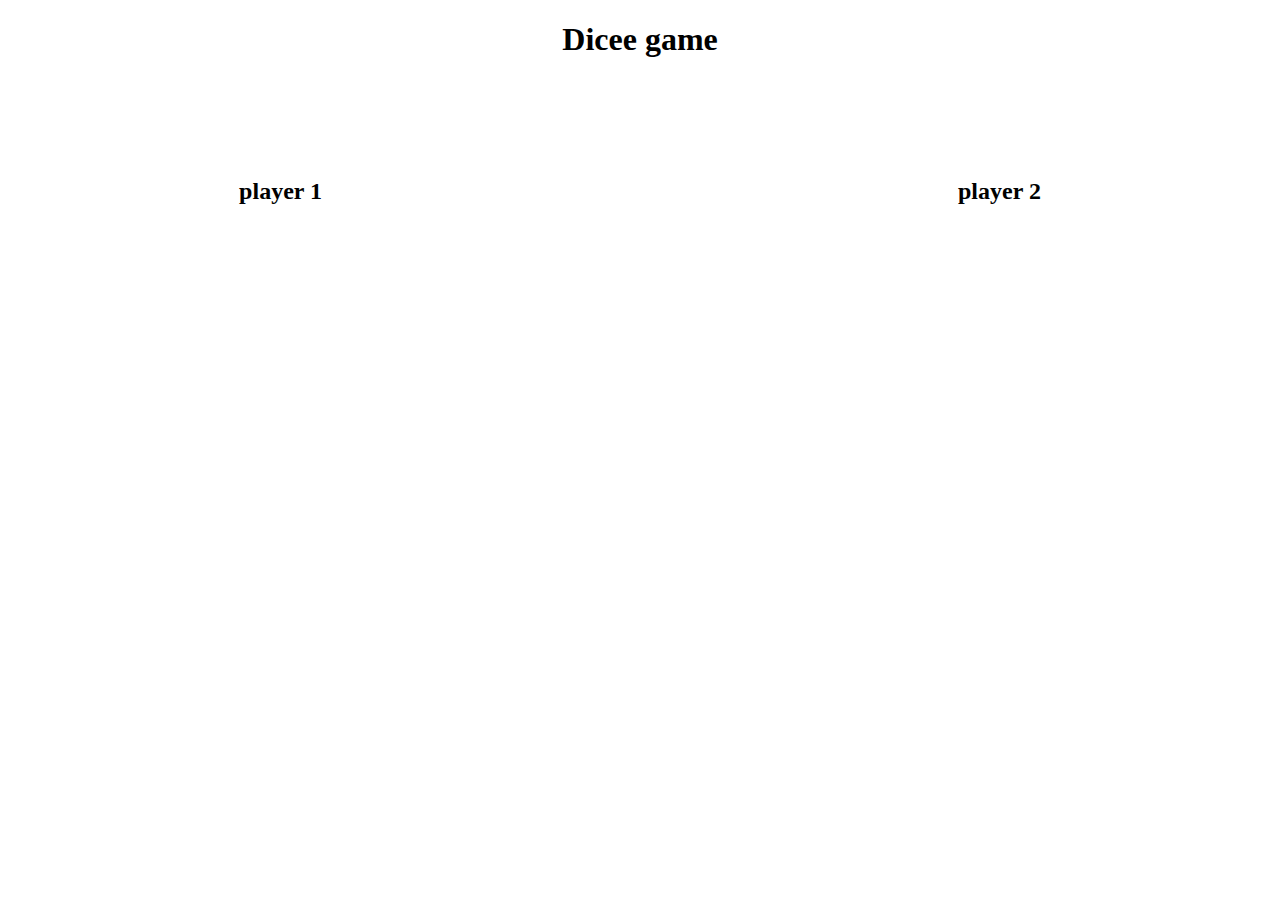
<file: index.html>
<!DOCTYPE html>
<!--[if lt IE 7]>      <html class="no-js lt-ie9 lt-ie8 lt-ie7"> <![endif]-->
<!--[if IE 7]>         <html class="no-js lt-ie9 lt-ie8"> <![endif]-->
<!--[if IE 8]>         <html class="no-js lt-ie9"> <![endif]-->
<!--[if gt IE 8]>      <html class="no-js"> <!--<![endif]-->
<html>
    <head>
        <meta charset="utf-8">
        <meta http-equiv="X-UA-Compatible" content="IE=edge">
        <title>dicee game</title>
        <meta name="description" content="">
        <meta name="viewport" content="width=device-width, initial-scale=1">
        <link rel="stylesheet" href="css/style.css">
    </head>
    <body>
        <div class ="header">
            <h1>Dicee game</h1>
        </div>
        <div class="players">
            <div class="player1">
                <h2>player 1</h2>
            </div>
            <div class="player2">
                <h2>player 2</h2>
            </div>
        </div>
        
        <script src="index.js" async defer></script>
    </body>
</html>
</file>
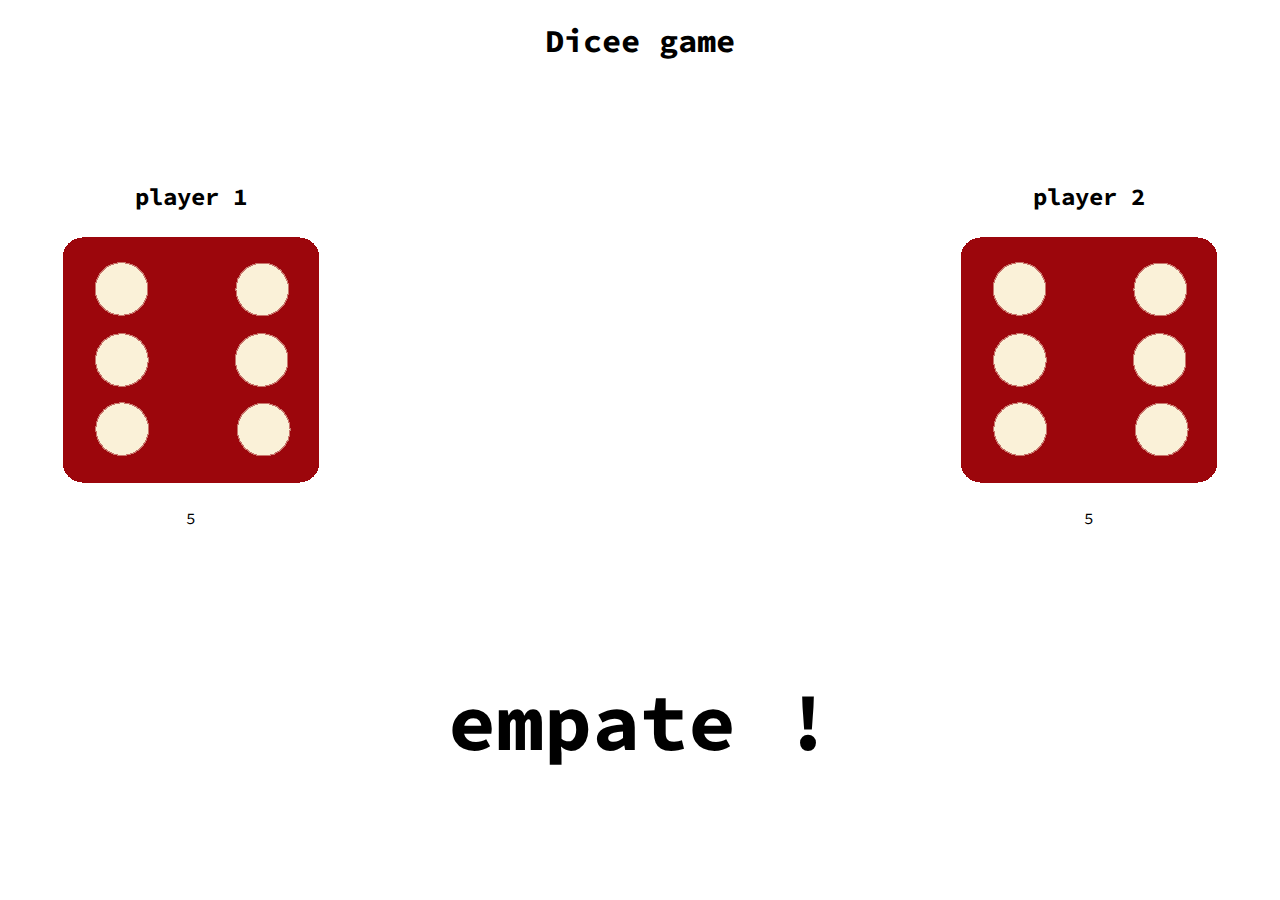
<file: dicee_game/index.html>
<!DOCTYPE html>
<!--[if lt IE 7]>      <html class="no-js lt-ie9 lt-ie8 lt-ie7"> <![endif]-->
<!--[if IE 7]>         <html class="no-js lt-ie9 lt-ie8"> <![endif]-->
<!--[if IE 8]>         <html class="no-js lt-ie9"> <![endif]-->
<!--[if gt IE 8]>      <html class="no-js"> <!--<![endif]-->
<html>
    <head>
        <meta charset="utf-8">
        <meta http-equiv="X-UA-Compatible" content="IE=edge">
        <title>dicee game</title>
        <meta name="description" content="">
        <meta name="viewport" content="width=device-width, initial-scale=1">

        <!-- meu css -->
        <link rel="stylesheet" href="css/style.css">

        <!-- minhas fontes -->
        <link rel="preconnect" href="https://fonts.googleapis.com">
        <link rel="preconnect" href="https://fonts.gstatic.com" crossorigin>
        <link href="https://fonts.googleapis.com/css2?family=Source+Code+Pro&display=swap" rel="stylesheet">
    </head>
    <body>
        <div class ="header">
            <h1>Dicee game</h1>
        </div>
        <div class="players">
            <div class="player1">
                <h2>player 1</h2>
                <img id="dice_img1" src="images/dice6.png" alt="o lado 6 de um dado">
                <p id="dice1">0</p>
            </div>
            <div class="player2">
                <h2>player 2</h2>
                <img id = "dice_img2" src="images/dice6.png" alt="o lado 6 de um dado">
                <p id="dice2">0</p>
            </div>
        </div>
        <div id="resultado">
            <p></p>
        </div>
        
        <script src="index.js" async defer></script>
    </body>
</html>
</file>
<file: css/style.css>
.header{
    text-align: center;
    margin-bottom: 100px;
}
.players{
    text-align: center;
}
.player1{
    display: inline-block;
    padding-right: 50%;

}
.player2{
    display: inline-block;
}
</file>
<file: dicee_game/css/style.css>
.header{
    text-align: center;
    margin-bottom: 100px;
}
.players{
    text-align: center;
}
.player1{
    display: inline-block;
    padding-right: 50%;

}
.player2{
    display: inline-block;
}

#resultado{
    text-align: center;
    font-size: 80px;
    font-weight: bold;
    padding-top: 10%;
}

body{
    font-family: 'Source Code Pro', monospace;
}
</file>
